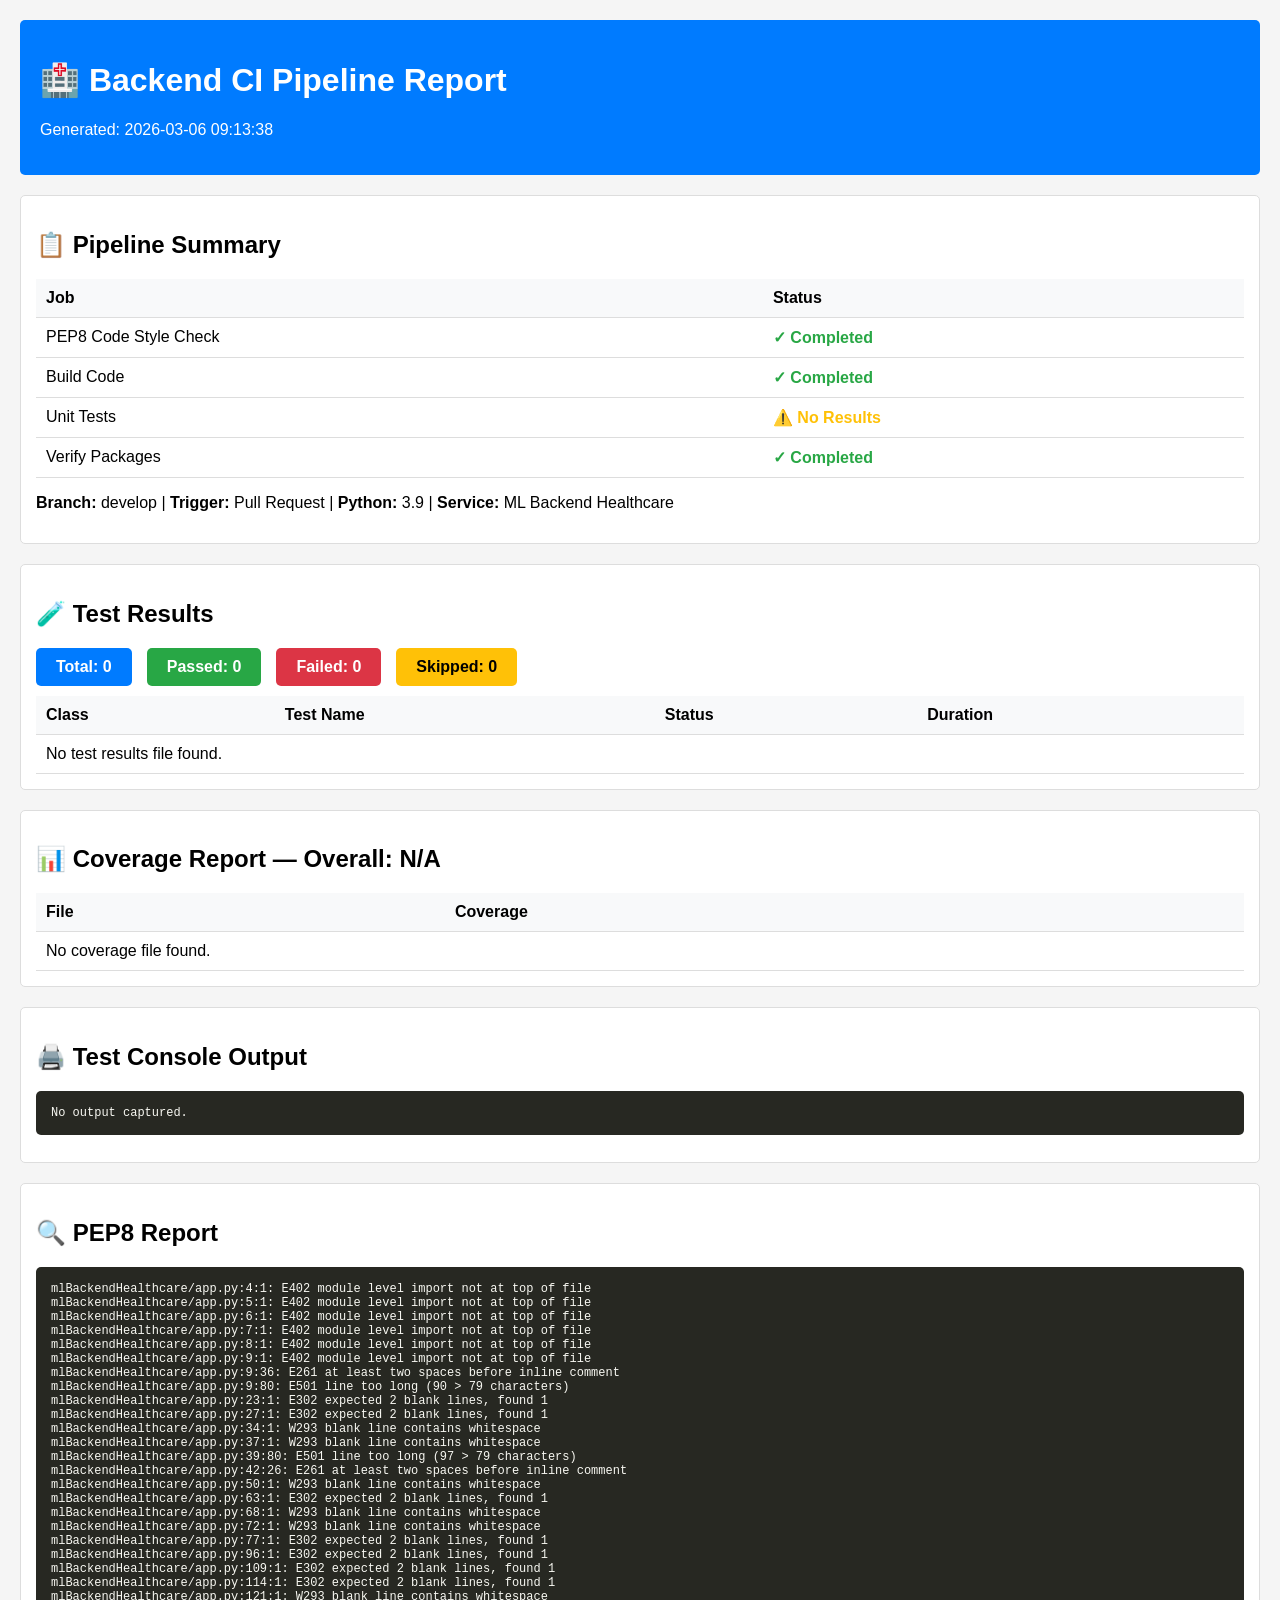
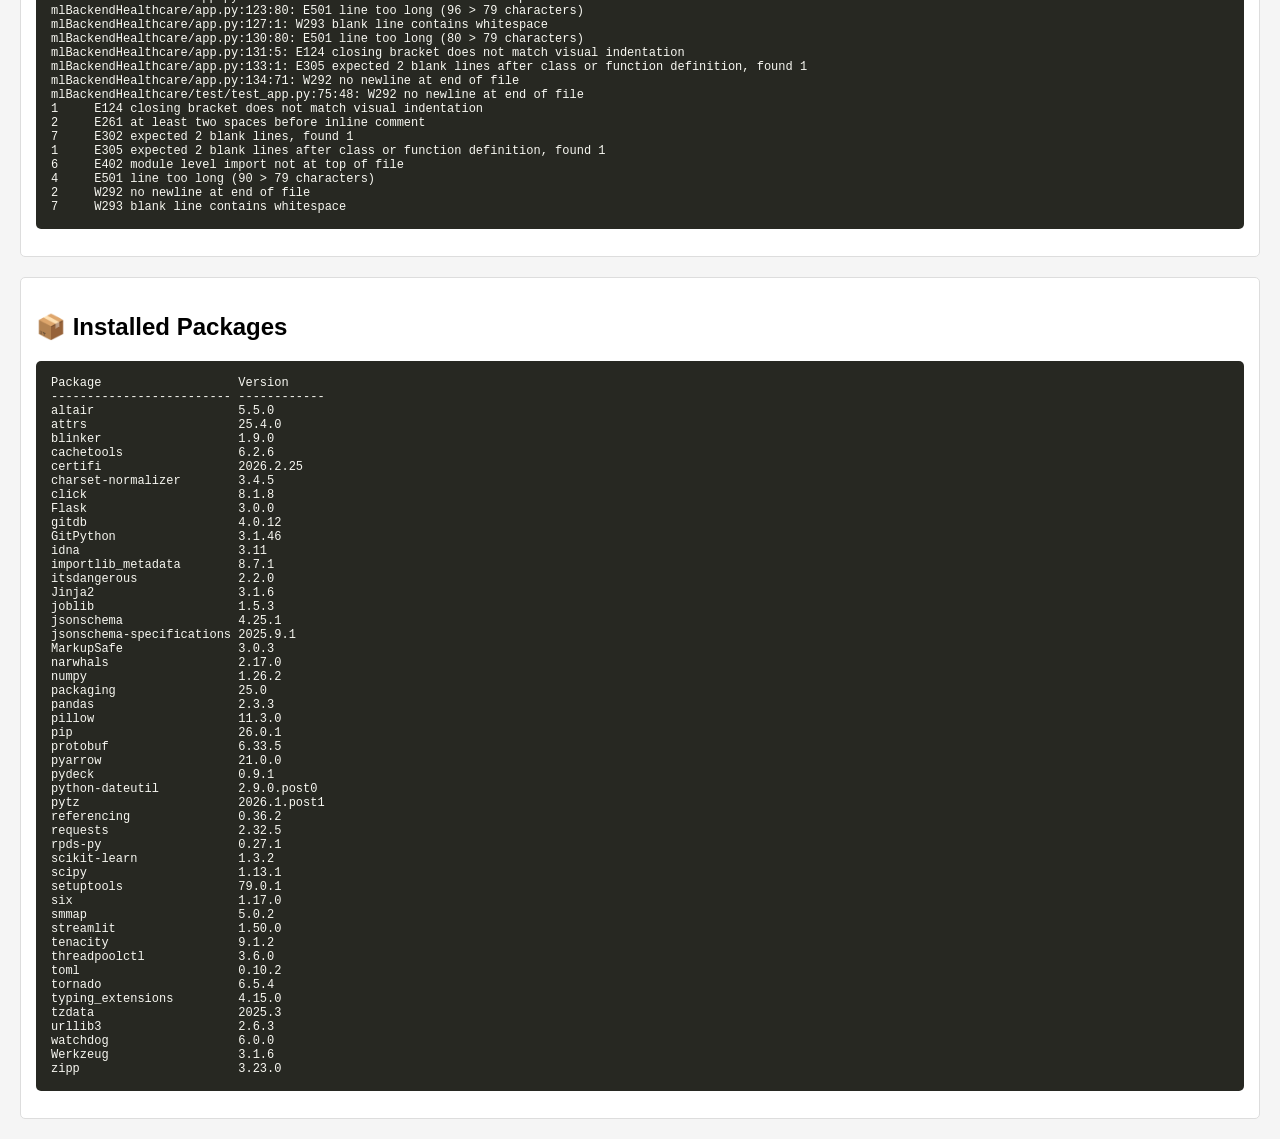
<file: backend-ci-report/index.html>
<!DOCTYPE html>
<html>
<head>
    <title>Backend CI Pipeline Report</title>
    <style>
        body { font-family: Arial, sans-serif; margin: 20px; background: #f5f5f5; }
        .header { background-color: #007bff; color: white; padding: 20px; border-radius: 5px; }
        .section { margin: 20px 0; padding: 15px; border: 1px solid #ddd; border-radius: 5px; background: white; }
        .success { color: #28a745; font-weight: bold; }
        .failure { color: #dc3545; font-weight: bold; }
        .warning { color: #ffc107; font-weight: bold; }
        table { width: 100%; border-collapse: collapse; }
        th, td { padding: 10px; text-align: left; border-bottom: 1px solid #ddd; }
        th { background-color: #f8f9fa; }
        tr.passed td { background-color: #d4edda; }
        tr.failed td { background-color: #f8d7da; }
        tr.skipped td { background-color: #fff3cd; }
        pre { background: #272822; color: #f8f8f2; padding: 15px; border-radius: 5px; overflow-x: auto; font-size: 12px; white-space: pre-wrap; }
        .stats { display: flex; gap: 15px; flex-wrap: wrap; margin: 10px 0; }
        .stat-box { padding: 10px 20px; border-radius: 5px; color: white; font-weight: bold; text-align: center; }
        .stat-total { background: #007bff; }
        .stat-passed { background: #28a745; }
        .stat-failed { background: #dc3545; }
        .stat-skipped { background: #ffc107; color: black; }
    </style>
</head>
<body>
    <div class="header">
        <h1>🏥 Backend CI Pipeline Report</h1>
        <p>Generated: 2026-03-06 09:13:38</p>
    </div>

    <div class="section">
        <h2>📋 Pipeline Summary</h2>
        <table>
            <tr><th>Job</th><th>Status</th></tr>
            <tr><td>PEP8 Code Style Check</td><td class="success">✓ Completed</td></tr>
            <tr><td>Build Code</td><td class="success">✓ Completed</td></tr>
            <tr><td>Unit Tests</td><td class="warning">⚠️ No Results</td></tr>
            <tr><td>Verify Packages</td><td class="success">✓ Completed</td></tr>
        </table>
        <p><strong>Branch:</strong> develop | <strong>Trigger:</strong> Pull Request | <strong>Python:</strong> 3.9 | <strong>Service:</strong> ML Backend Healthcare</p>
    </div>

    <div class="section">
        <h2>🧪 Test Results</h2>
        <div class="stats">
            <div class="stat-box stat-total">Total: 0</div>
            <div class="stat-box stat-passed">Passed: 0</div>
            <div class="stat-box stat-failed">Failed: 0</div>
            <div class="stat-box stat-skipped">Skipped: 0</div>
        </div>
        <table>
            <tr><th>Class</th><th>Test Name</th><th>Status</th><th>Duration</th></tr>
            <tr><td colspan="4">No test results file found.</td></tr>
        </table>
    </div>

    <div class="section">
        <h2>📊 Coverage Report — Overall: N/A</h2>
        <table>
            <tr><th>File</th><th>Coverage</th></tr>
            <tr><td colspan="2">No coverage file found.</td></tr>
        </table>
    </div>

    <div class="section">
        <h2>🖨️ Test Console Output</h2>
        <pre>No output captured.</pre>
    </div>

    <div class="section">
        <h2>🔍 PEP8 Report</h2>
        <pre>mlBackendHealthcare/app.py:4:1: E402 module level import not at top of file
mlBackendHealthcare/app.py:5:1: E402 module level import not at top of file
mlBackendHealthcare/app.py:6:1: E402 module level import not at top of file
mlBackendHealthcare/app.py:7:1: E402 module level import not at top of file
mlBackendHealthcare/app.py:8:1: E402 module level import not at top of file
mlBackendHealthcare/app.py:9:1: E402 module level import not at top of file
mlBackendHealthcare/app.py:9:36: E261 at least two spaces before inline comment
mlBackendHealthcare/app.py:9:80: E501 line too long (90 &gt; 79 characters)
mlBackendHealthcare/app.py:23:1: E302 expected 2 blank lines, found 1
mlBackendHealthcare/app.py:27:1: E302 expected 2 blank lines, found 1
mlBackendHealthcare/app.py:34:1: W293 blank line contains whitespace
mlBackendHealthcare/app.py:37:1: W293 blank line contains whitespace
mlBackendHealthcare/app.py:39:80: E501 line too long (97 &gt; 79 characters)
mlBackendHealthcare/app.py:42:26: E261 at least two spaces before inline comment
mlBackendHealthcare/app.py:50:1: W293 blank line contains whitespace
mlBackendHealthcare/app.py:63:1: E302 expected 2 blank lines, found 1
mlBackendHealthcare/app.py:68:1: W293 blank line contains whitespace
mlBackendHealthcare/app.py:72:1: W293 blank line contains whitespace
mlBackendHealthcare/app.py:77:1: E302 expected 2 blank lines, found 1
mlBackendHealthcare/app.py:96:1: E302 expected 2 blank lines, found 1
mlBackendHealthcare/app.py:109:1: E302 expected 2 blank lines, found 1
mlBackendHealthcare/app.py:114:1: E302 expected 2 blank lines, found 1
mlBackendHealthcare/app.py:121:1: W293 blank line contains whitespace
mlBackendHealthcare/app.py:123:80: E501 line too long (96 &gt; 79 characters)
mlBackendHealthcare/app.py:127:1: W293 blank line contains whitespace
mlBackendHealthcare/app.py:130:80: E501 line too long (80 &gt; 79 characters)
mlBackendHealthcare/app.py:131:5: E124 closing bracket does not match visual indentation
mlBackendHealthcare/app.py:133:1: E305 expected 2 blank lines after class or function definition, found 1
mlBackendHealthcare/app.py:134:71: W292 no newline at end of file
mlBackendHealthcare/test/test_app.py:75:48: W292 no newline at end of file
1     E124 closing bracket does not match visual indentation
2     E261 at least two spaces before inline comment
7     E302 expected 2 blank lines, found 1
1     E305 expected 2 blank lines after class or function definition, found 1
6     E402 module level import not at top of file
4     E501 line too long (90 &gt; 79 characters)
2     W292 no newline at end of file
7     W293 blank line contains whitespace
</pre>
    </div>

    <div class="section">
        <h2>📦 Installed Packages</h2>
        <pre>Package                   Version
------------------------- ------------
altair                    5.5.0
attrs                     25.4.0
blinker                   1.9.0
cachetools                6.2.6
certifi                   2026.2.25
charset-normalizer        3.4.5
click                     8.1.8
Flask                     3.0.0
gitdb                     4.0.12
GitPython                 3.1.46
idna                      3.11
importlib_metadata        8.7.1
itsdangerous              2.2.0
Jinja2                    3.1.6
joblib                    1.5.3
jsonschema                4.25.1
jsonschema-specifications 2025.9.1
MarkupSafe                3.0.3
narwhals                  2.17.0
numpy                     1.26.2
packaging                 25.0
pandas                    2.3.3
pillow                    11.3.0
pip                       26.0.1
protobuf                  6.33.5
pyarrow                   21.0.0
pydeck                    0.9.1
python-dateutil           2.9.0.post0
pytz                      2026.1.post1
referencing               0.36.2
requests                  2.32.5
rpds-py                   0.27.1
scikit-learn              1.3.2
scipy                     1.13.1
setuptools                79.0.1
six                       1.17.0
smmap                     5.0.2
streamlit                 1.50.0
tenacity                  9.1.2
threadpoolctl             3.6.0
toml                      0.10.2
tornado                   6.5.4
typing_extensions         4.15.0
tzdata                    2025.3
urllib3                   2.6.3
watchdog                  6.0.0
Werkzeug                  3.1.6
zipp                      3.23.0
</pre>
    </div>
</body>
</html>
</file>
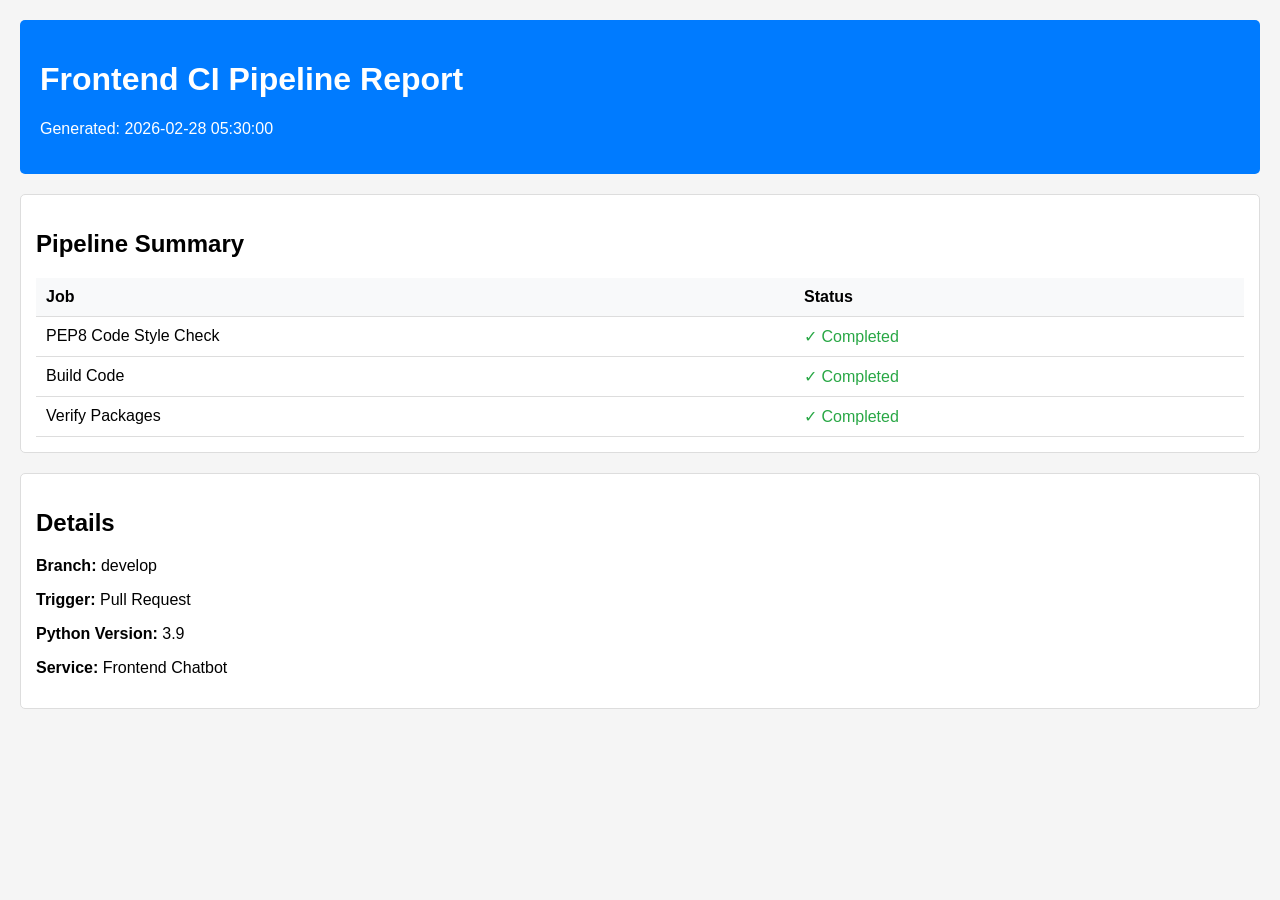
<file: frontend-ci-report/index.html>
<!DOCTYPE html>
<html>
<head>
    <title>Frontend CI Pipeline Report</title>
    <style>
        body { font-family: Arial, sans-serif; margin: 20px; background: #f5f5f5; }
        .header { background-color: #007bff; color: white; padding: 20px; border-radius: 5px; }
        .section { margin: 20px 0; padding: 15px; border: 1px solid #ddd; border-radius: 5px; background: white; }
        .success { color: #28a745; }
        .failure { color: #dc3545; }
        table { width: 100%; border-collapse: collapse; }
        th, td { padding: 10px; text-align: left; border-bottom: 1px solid #ddd; }
        th { background-color: #f8f9fa; }
    </style>
</head>
<body>
    <div class="header">
        <h1>Frontend CI Pipeline Report</h1>
        <p>Generated: 2026-02-28 05:30:00</p>
    </div>
    <div class="section">
        <h2>Pipeline Summary</h2>
        <table>
            <tr><th>Job</th><th>Status</th></tr>
            <tr><td>PEP8 Code Style Check</td><td class="success">✓ Completed</td></tr>
            <tr><td>Build Code</td><td class="success">✓ Completed</td></tr>
            <tr><td>Verify Packages</td><td class="success">✓ Completed</td></tr>
        </table>
    </div>
    <div class="section">
        <h2>Details</h2>
        <p><strong>Branch:</strong> develop</p>
        <p><strong>Trigger:</strong> Pull Request</p>
        <p><strong>Python Version:</strong> 3.9</p>
        <p><strong>Service:</strong> Frontend Chatbot</p>
    </div>
</body>
</html>
</file>
